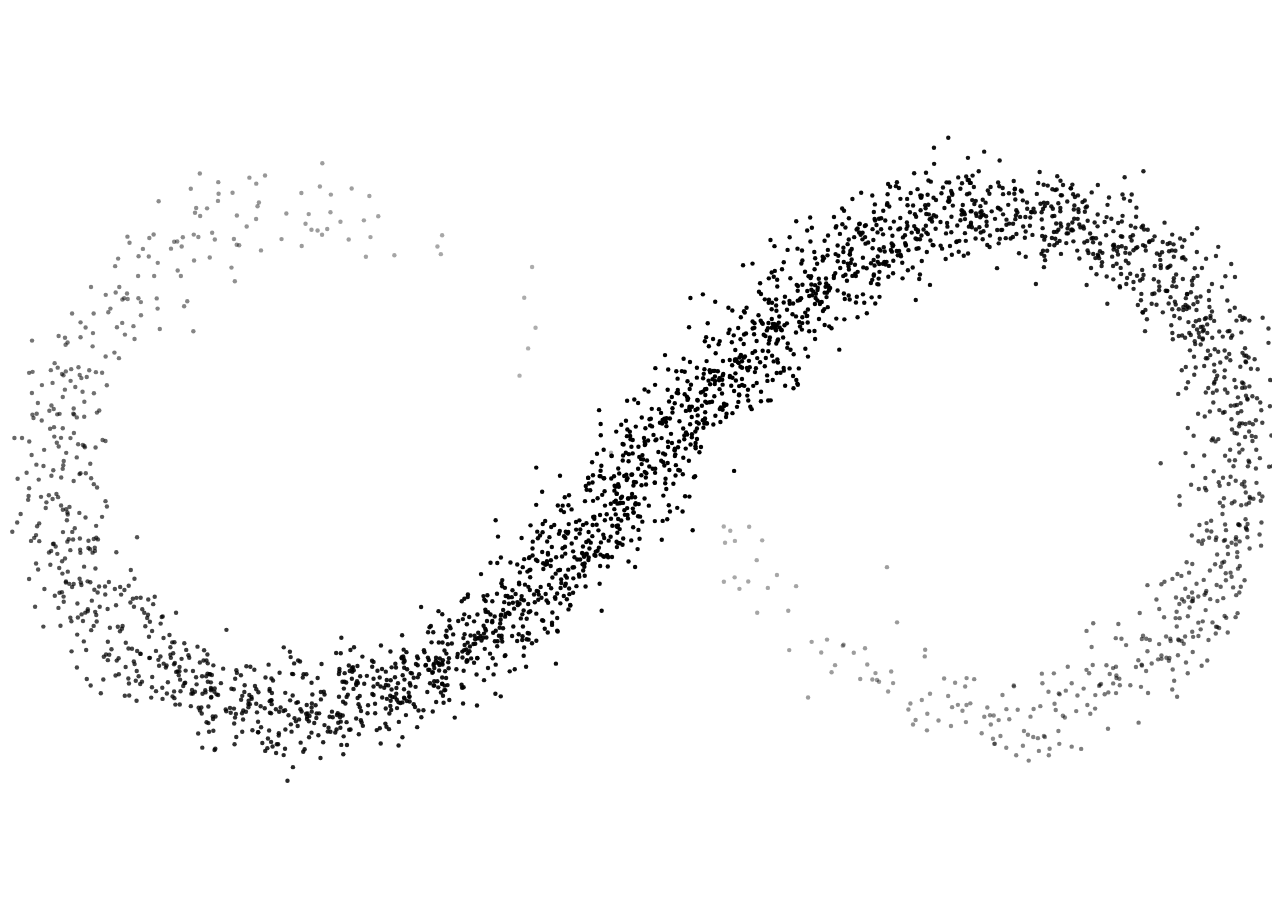
<file: images/intro-proton-animation.html>
<iframe
    title="Proton Brush"
    style="
        width: 100%;
        height: 100%;
        min-height: 200px;
        border: 0;
        display: block;
        overflow: hidden;
    "
    scrolling="no"
    src="[data-uri]"
    srcdoc='<!doctype html><html><head><meta charset="utf-8"><meta name="viewport" content="width=device-width,height=device-height,initial-scale=1"><style>html,body{margin:0;padding:0;width:100%;height:100%;overflow:hidden;background:transparent;}</style></head><body><div id="protonBrushEmbed_gtsuzrmu9lb" style="position:relative;width:100%;height:100%;overflow:hidden;"></div><div id="__pb_loading" style="position:absolute;left:8px;top:8px;font:12px/1.35 ui-monospace,SFMono-Regular,Menlo,monospace;color:#9aa4b2;pointer-events:none;">Loading...</div><div id="__pb_err" style="position:absolute;left:8px;bottom:8px;right:8px;font:12px/1.35 ui-monospace,SFMono-Regular,Menlo,monospace;color:#ff6b6b;white-space:pre-wrap;pointer-events:none;"></div><script>(function(){var scene={"meta":{"version":3,"authoredWidth":1428,"authoredHeight":992,"background":null,"particleColor":"#000000"},"mode":"spine","animation":{"animate":1,"flowSpeed":30,"wobbleAmp":11,"wobbleSpeed":0.1,"pulseStrength":1,"pulseSpeed":0.3},"recipe":{"density":1.4,"beamVariance":28,"minSize":5,"maxSize":5,"organicWiggle":1,"seed":1181627627},"spine":{"q":8,"pc":1771,"pb":"UBaAD1YWeg9bFnMPZhZmD3EWWQ99FkwPiBY/D5MWMg+eFiUPqRYYD7QWCw/AFv4OyxbxDtYW5A7hFtcO7BbLDvcWvg4DF7EODhekDhkXlw4kF4oOLxd9DjsXcA5GF2MOURdWDlwXSQ5nFzwOcxcvDn4XIg6JFxYOlBcJDqAX/[base64]/GiELSxoVC1caCQtjGv0KbxrxCnsa5QqHGtkKlBrNCqAawQqsGrUKuBqpCsUanQrRGpEK3RqFCuoaeQr2Gm4KAhtiCg8bVgobG0oKKBs/CjQbMwpBGycKTRscClobEApnGwUKcxv5CYAb7gmNG+IJmRvXCaYbywmzG8AJwBu1Cc0bqgnaG54J5huTCfMbiAkAHH0JDRxyCRscZwkoHFwJNRxRCUIcRglPHDsJXBwwCWocJQl3HBsJhBwQCZIcBQmfHPsIrRzwCLoc5gjIHNsI1RzRCOMcxgjwHLwI/hyyCAwdqAgaHZ4IKB2TCDUdiQhDHX8IUR12CF8dbAhtHWIIex1YCIkdTwiYHUUIph07CLQdMgjCHSkI0R0fCN8dFgjtHQ0I/[base64]/QYzJQIHQyUHB1QlDQdkJRIHdCUYB4QlHgeUJSQHpCUqB7QlMAfEJTYH1CU9B+QlQwfzJUoHAyZRBxMmWAciJl8HMiZmB0EmbQdRJnQHYCZ8B28mgwd/JosHjiaTB50mmwesJqMHuyarB8omswfZJrwH6CbEB/cmzQcFJ9YHFCfeByMn5wcxJ/[base64]/[base64]/[base64]/SiTFfEonxXmKKwV2ii4Fc4oxBXCKNAVtijcFako6BWdKPQVkCgAFoQoDBZ3KBcWaygjFl4oLhZRKDkWRChFFjcoUBYqKFsWHShmFhAocRYCKHsW9SeGFugnkBbaJ5sWzCelFr4nrxaxJ7kWoyfDFpUnzRaHJ9cWeSfhFmsn6hZcJ/QWTif9FkAnBhcxJxAXIycZFxQnIhcGJyoX9yYzF+gmPBfZJkQXyiZNF7smVResJl0XnSZlF44mbRd/[base64]/Uf9xfkH/EX1R/rF8Qf5Re1H98XpR/YF5Uf0heFH8sXdR/FF2YfvhdWH7cXRh+wFzcfqRcnH6EXGB+aFwgfkhf5HosX6h6DF9sefBfLHnQXvR5sF60eZBeeHlwXjx5TF4AeSxdxHkIXYx46F1QeMRdFHikXNh4gFygeFxcZHg4XCx4FF/wd/[base64]/sUWhvwFE0b5BRBG9kUNBvNFCgbwRQbG7YUDxuqFAIbnhT2GpIU6hqHFN0aexTRGm8UxBpjFLgaVxSsGksUoBo/FJQaMxSIGicUexobFG8aDxRjGgMUVxr3E0sa6xM/Gt8TMxrSEycaxhMbGroTDxquEwMaohP3GZUT6xmJE98ZfRPTGXATyBlkE7wZWBOwGUsTpBk/[base64]/3FRgP6xULD+EV/[base64]/wsrE/MLHxPmCxMT2gsIE84L/BLBC/AStQvkEqgL2RKcC80SjwvBEoMLtRJ3C6kSawudEl4LkRJSC4USRgt5EjoLbRItC2ESIQtVEhULSRIJCz0S/[base64]/AI5g/mCNgP2wjLD9EIvQ/[base64]/[base64]/gGfQf9Bm0HAgdcBwcHTQcNBzwHEgcsBxgHHAceBwwHJAf8BioH7AYwB9wGNgfMBj0HvAZDB60GSgedBlEHjQZYB34GXwduBmYHXgZtB08GdAdABnwHMQaDByEGiwcSBpMHAwabB/QFowflBasH1gWzB8cFvAe4BcQHqQXNB5sF1QeMBd8HfQXnB28F8QdgBfkHUgUDCEQFDAg1BRYIJwUfCBkFKQgLBTMI/[base64]/wJHgMJChQDFwoKAyUK/wIzCvUCQArrAk4K4QJcCtcCagrOAngKxAKGCrsClAqxAqMKqAKxCp8CwAqWAs4KjQLdCoQC6wp7AvoKcwIJC2oCGAtiAiYLWQI2C1ECRAtJAlQLQQJjCzkCcgsyAoELKgKRCyICoAsbAq8LFAK/CwwCzgsGAt4L/wHuC/gB/[base64]/ARMTBQIiEw0CMhMUAkETGwJREyICYBMqAnATMQJ/EzkCjhNBAp0TSQKtE1ECuxNZAssTYQLZE2oC6RNyAvcTewIGFIQCFBSNAiQUlQIyFJ8CQRSoAk8UsQJdFLoCaxTEAnoUzQKIFNcClhThAqQU6wKyFPUCwBT/As4UCQPbFBQD6RQeA/[base64]/QFXRcDBmUXEgZtFyEGdRcwBnwXQAaEF08GjBdfBpMXbgaaF34GoReNBqgXnQavF6wGthe9Br0XzAbDF9wGyhfsBtAX/AbWFwwH3BccB+IXLAfoFzwH7hdMB/MXXQf5F20H/[base64]/BRGEfAUUhHkFF8R2BRsEc0UeBHBFIURthSREaoUnRGeFKoRkhS2EYcUwxF7FM8RbxTcEWMU5xFXFPQRSxQAEj8UDRIzFBgSJxQlEhsUMRIPFD0SAxRJEvcTVRLrE2ES3xNtEtITeRLHE4USuhOREq4TnRKhE6kSlhO1EokTwRJ9E80ScBPYEmQT5RJYE/ASTBP8Ej8TCBMzExQTJhMfExoTKxMNEzYTARNDE/QSThPoEloT2xJlE88ScRPCEnwTthKIE6kSlBOdEqATkBKrE4MStxN2EsITahLOE10S2RNREuUTRBLwEzgS/[base64]","rc":1771},"packed":null};var root=document.getElementById("protonBrushEmbed_gtsuzrmu9lb"); if(!root){return;}var __errEl=document.getElementById(&apos;__pb_err&apos;);function __showErr(msg){try{if(__errEl){__errEl.textContent=String(msg||&apos;&apos;);}}catch(e){}}var __loadEl=document.getElementById(&apos;__pb_loading&apos;); if(__loadEl){__loadEl.parentNode.removeChild(__loadEl);}function __post(s,p){try{if(window.parent&amp;&amp;window.parent!==window){window.parent.postMessage(Object.assign({type:&apos;protonBrushEmbed&apos;,status:s},p||{}),&apos;*&apos;);}}catch(e){}}__post(&apos;boot&apos;);window.addEventListener(&apos;error&apos;,function(e){__showErr((e&amp;&amp;e.message)||e);__post(&apos;error&apos;,{message:(e&amp;&amp;e.message)||String(e)});});window.addEventListener(&apos;unhandledrejection&apos;,function(e){__showErr((e&amp;&amp;e.reason)||e);__post(&apos;rejection&apos;,{message:String((e&amp;&amp;e.reason)||e)});});var canvas=document.createElement(&apos;canvas&apos;); canvas.style.width=&apos;100%&apos;; canvas.style.height=&apos;100%&apos;; canvas.style.display=&apos;block&apos;; canvas.style.position=&apos;absolute&apos;; canvas.style.left=&apos;0&apos;; canvas.style.top=&apos;0&apos;; root.appendChild(canvas);var ctx=canvas.getContext(&apos;2d&apos;,{alpha:true,desynchronized:true});var dpr=Math.max(1,window.devicePixelRatio||1);var authoredW=scene.meta.authoredWidth||600, authoredH=scene.meta.authoredHeight||400;var scale=1, offX=0, offY=0, viewW=0, viewH=0;function resize(){viewW=Math.max(1,window.innerWidth);viewH=Math.max(1,window.innerHeight);canvas.width=Math.floor(viewW*dpr);canvas.height=Math.floor(viewH*dpr);ctx.setTransform(dpr,0,0,dpr,0,0);scale=Math.min(viewW/authoredW,viewH/authoredH);offX=(viewW-authoredW*scale)/2;offY=(viewH-authoredH*scale)/2;}window.addEventListener(&apos;resize&apos;,resize);resize();function hash(n){n=(n<<13)^n;return 1-((n*(n*n*15731+789221)+1376312589)&amp;0x7fffffff)/1073741824;}function lerp(a,b,t){return a+(b-a)*t;}function smooth(t){return t*t*(3-2*t);}function noise2(x,y){var xi=Math.floor(x),yi=Math.floor(y);var xf=x-xi,yf=y-yi;var a=hash(xi*374761+yi*668265);var b=hash((xi+1)*374761+yi*668265);var c=hash(xi*374761+(yi+1)*668265);var d=hash((xi+1)*374761+(yi+1)*668265);var u=smooth(xf),v=smooth(yf);return lerp(lerp(a,b,u),lerp(c,d,u),v);}function hash01(seed){var x=Math.sin(seed*12.9898)*43758.5453;return x-Math.floor(x);}function mulberry32(a){return function(){var t=a+=0x6D2B79F5;t=Math.imul(t^(t>>>15),t|1);t^=t+Math.imul(t^(t>>>7),t|61);return((t^(t>>>14))>>>0)/4294967296;};}function makeGaussian(rand){var spare=null;return function(mean,sd){if(spare!==null){var v=spare;spare=null;return mean+sd*v;}var u=0,v=0;while(u===0)u=rand();while(v===0)v=rand();var mag=Math.sqrt(-2*Math.log(u));var z0=mag*Math.cos(2*Math.PI*v);var z1=mag*Math.sin(2*Math.PI*v);spare=z1;return mean+sd*z0;};}function b64ToU8(b64){var bin=atob(b64||&apos;&apos;);var len=bin.length;var u8=new Uint8Array(len);for(var i=0;i<len;i++)u8[i]=bin.charCodeAt(i);return u8;}var spine=scene.spine;var spQ=1,spN=0,spPts=null,spCum=null,spLen=0;if(spine&amp;&amp;spine.pb&amp;&amp;spine.pc){spQ=spine.q||1;spN=spine.pc|0;var spU8=b64ToU8(spine.pb);spPts=new Int16Array(spU8.buffer);spCum=new Float32Array(spN);spCum[0]=0;spLen=0;for(var si=0;si<spN-1;si++){var ax=spPts[si*2]/spQ,ay=spPts[si*2+1]/spQ;var bx=spPts[(si+1)*2]/spQ,by=spPts[(si+1)*2+1]/spQ;spLen+=Math.hypot(bx-ax,by-ay);spCum[si+1]=spLen;}var p0x=spPts[0]/spQ,p0y=spPts[1]/spQ;var p1x=spPts[2]/spQ,p1y=spPts[3]/spQ;var plastx=spPts[(spN-1)*2]/spQ,plasty=spPts[(spN-1)*2+1]/spQ;__post(&apos;spine&apos;,{spN:spN,spPtsLen:(spPts&amp;&amp;spPts.length)||0,spLen:spLen,p0:[p0x,p0y],p1:[p1x,p1y],plast:[plastx,plasty],pbLen:(spine.pb&amp;&amp;spine.pb.length)||0});}else{__post(&apos;spine&apos;,{spN:spN,spPtsLen:0,spLen:0,missing:true});}function pointAtS(s){if(!spPts||!spCum||spN<2||spLen<=0){return{x:0,y:0,nx:0,ny:1};}var ss=s%spLen;if(ss<0)ss+=spLen;var lo=0,hi=spN-2;while(lo<=hi){var mid=(lo+hi)>>1;if(ss<spCum[mid])hi=mid-1;else if(ss>spCum[mid+1])lo=mid+1;else{lo=mid;break;}}var idx=Math.max(0,Math.min(spN-2,lo));var ax=spPts[idx*2]/spQ,ay=spPts[idx*2+1]/spQ;var bx=spPts[(idx+1)*2]/spQ,by=spPts[(idx+1)*2+1]/spQ;var segLen=Math.max(1e-6,spCum[idx+1]-spCum[idx]);var t=(ss-spCum[idx])/segLen;var x=ax+(bx-ax)*t,y=ay+(by-ay)*t;var tx=(bx-ax)/segLen,ty=(by-ay)/segLen;return{x:x,y:y,nx:-ty,ny:tx};}var recipe=scene.recipe||{};var density=+recipe.density||1;var beam=+recipe.beamVariance||20;var minS=+recipe.minSize||1;var maxS=+recipe.maxSize||8;var seed=(recipe.seed>>>0)||1;var rand=mulberry32(seed);var gauss=makeGaussian(rand);function map(v,a1,a2,b1,b2){return b1+(v-a1)*(b2-b1)/Math.max(1e-6,(a2-a1));}var particles=null;function buildParticles(){if(particles)return particles;if(!spPts||spN<2){particles=[];return particles;}particles=[];for(var i=0;i<spN-1;i++){var ax=spPts[i*2]/spQ,ay=spPts[i*2+1]/spQ;var bx=spPts[(i+1)*2]/spQ,by=spPts[(i+1)*2+1]/spQ;var dx=bx-ax,dy=by-ay;var segLen=Math.hypot(dx,dy);if(segLen<1e-6)continue;var count=Math.min(2500,Math.ceil(segLen*density));var tx=dx/segLen,ty=dy/segLen;var nx=-ty,ny=tx;var segStartS=spCum[i]||0;for(var j=0;j<count;j++){var tt=j/Math.max(1,count);var baseS=segStartS+tt*segLen;var offN=gauss(0,beam);var offT=gauss(0,beam*0.15);var dist=Math.abs(offN);var size=map(dist,0,beam*2,maxS,minS);if(size<minS)size=minS;else if(size>maxS)size=maxS;particles.push({s:baseS,n:offN,t:offT,z:size,seed:(i*100000+j)>>>0});}}return particles;}var anim=scene.animation||{};var __postedParticles=0;function renderFrame(tms){var t=tms/1000;var flow=anim.flowSpeed||0,wobA=anim.wobbleAmp||0,wobS=anim.wobbleSpeed||0,pulse=anim.pulseStrength||0,pulseS=anim.pulseSpeed||0;var ps=buildParticles();if(!__postedParticles){__postedParticles=1;__post(&apos;particles&apos;,{count:ps.length});}var frameStep=Math.floor(t*Math.max(0.0001,pulseS)*10);ctx.clearRect(0,0,viewW,viewH);ctx.fillStyle="#000000";for(var i=0;i<ps.length;i++){var p=ps[i];var x=0,y=0,alpha=0.78;var s=(p.s||0)+(anim.animate?flow*t:0);var base=pointAtS(s+(p.t||0));x=base.x+base.nx*(p.n||0);y=base.y+base.ny*(p.n||0);if(anim.animate&amp;&amp;wobA>0){var pr=p.seed||i;var n1=noise2(pr*0.01,t*wobS)-0.5;var n2=noise2(pr*0.02,100+t*wobS)-0.5;x+=n1*2*wobA;y+=n2*2*wobA;}if(anim.animate&amp;&amp;pulse>0&amp;&amp;spLen>0){var phase=(s/spLen)*Math.PI*2+t*pulseS*Math.PI*2;var vis=(1-pulse)+pulse*(0.5+0.5*Math.sin(phase));var pr2=p.seed||i;var rr=noise2(pr2*0.001,Math.floor(t*pulseS*10))*0.5+0.5;if(rr>vis)continue;alpha=0.25+0.75*vis;}var rx=offX+x*scale;var ry=offY+y*scale;var radPx=Math.max(((p.z||1)*scale)/2,0.6);ctx.globalAlpha=alpha;ctx.beginPath();ctx.arc(rx,ry,radPx,0,Math.PI*2);ctx.fill();}for(var i=0;i<ps.length;i++){var p=ps[i];var x=0,y=0,alpha=200/255;var s=(p.s||0)+(anim.animate?flow*t:0);var base=pointAtS(s+(p.t||0));x=base.x+base.nx*(p.n||0);y=base.y+base.ny*(p.n||0);if(anim.animate&amp;&amp;wobA>0){var pr=p.seed||i;var n1=noise2(pr*0.01,t*wobS)-0.5;var n2=noise2(pr*0.02,100+t*wobS)-0.5;x+=n1*2*wobA;y+=n2*2*wobA;}if(anim.animate&amp;&amp;pulse>0&amp;&amp;spLen>0){var phase=(s/spLen)*Math.PI*2+t*pulseS*Math.PI*2;var vis=(1-pulse)+pulse*(0.5+0.5*Math.sin(phase));var pr2=(p.seed||i)+(frameStep*10007);var r=hash01(pr2);if(r>vis)continue;alpha=(80+175*vis)/255;}var rx=offX+x*scale;var ry=offY+y*scale;var radPx=Math.max(((p.z||1)*scale)/2,0.6);ctx.globalAlpha=alpha;ctx.beginPath();ctx.arc(rx,ry,radPx,0,Math.PI*2);ctx.fill();}ctx.globalAlpha=1;requestAnimationFrame(renderFrame);}requestAnimationFrame(renderFrame);})();</script></body></html>'
></iframe>
</file>
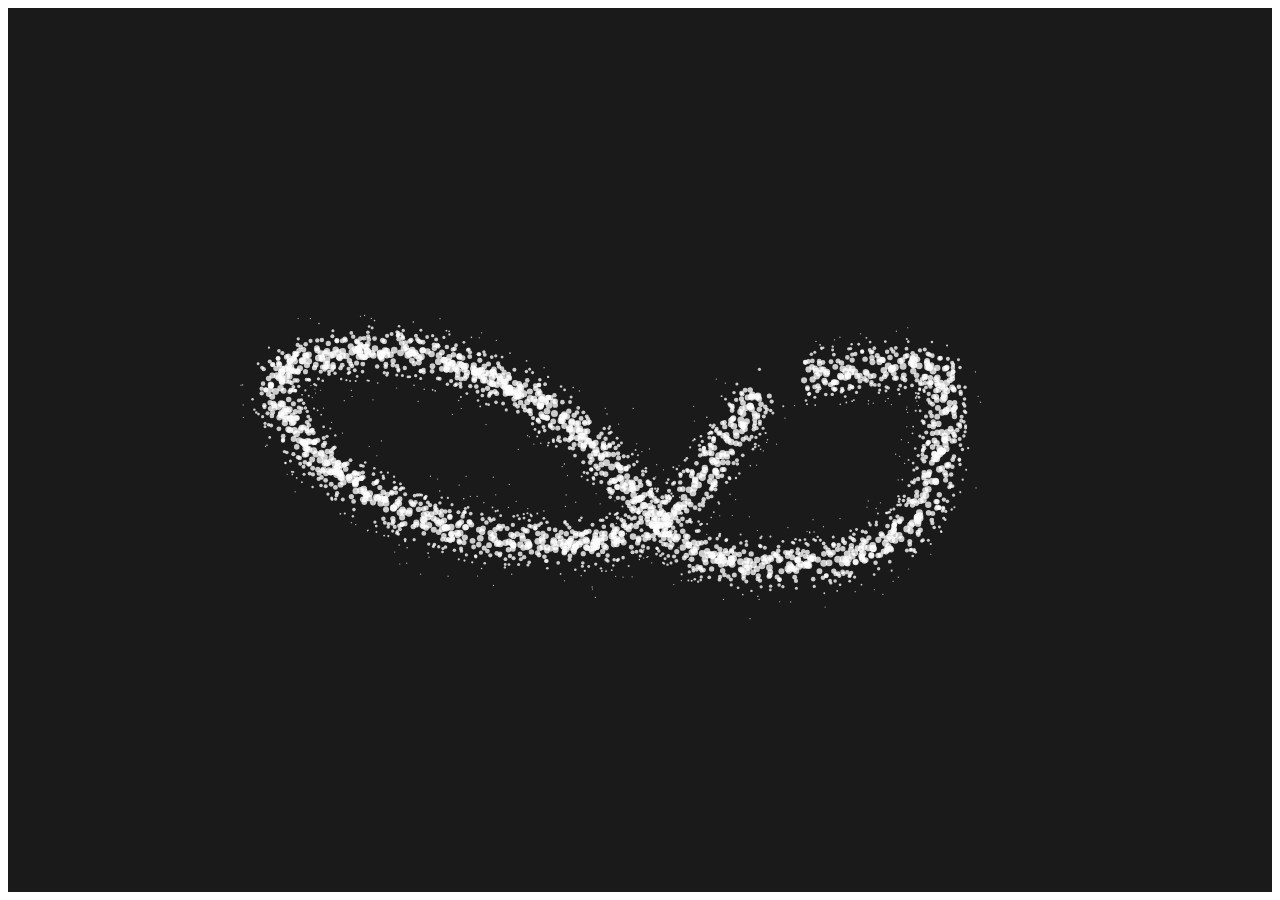
<file: images/intro-proton-visual.html>
<iframe
    title="Proton Brush"
    style="
        width: 100%;
        height: 100%;
        min-height: 200px;
        border: 0;
        display: block;
        overflow: hidden;
    "
    scrolling="no"
    src="[data-uri]"
    srcdoc='<!doctype html><html><head><meta charset="utf-8"><meta name="viewport" content="width=device-width,height=device-height,initial-scale=1"><style>html,body{margin:0;padding:0;width:100%;height:100%;overflow:hidden;background:#1a1a1a;}</style></head><body><div id="protonBrushEmbed_8vwq2325j7d" style="position:relative;width:100%;height:100%;overflow:hidden;"></div><div id="__pb_loading" style="position:absolute;left:8px;top:8px;font:12px/1.35 ui-monospace,SFMono-Regular,Menlo,monospace;color:#9aa4b2;pointer-events:none;">Loading...</div><div id="__pb_err" style="position:absolute;left:8px;bottom:8px;right:8px;font:12px/1.35 ui-monospace,SFMono-Regular,Menlo,monospace;color:#ff6b6b;white-space:pre-wrap;pointer-events:none;"></div><script>(function(){var scene={"meta":{"version":3,"authoredWidth":1428,"authoredHeight":992,"background":"#1a1a1a","particleColor":"#ffffff"},"mode":"spine","animation":{"animate":1,"flowSpeed":600,"wobbleAmp":0,"wobbleSpeed":0,"pulseStrength":0,"pulseSpeed":0},"recipe":{"density":1,"beamVariance":20,"minSize":1,"maxSize":8,"organicWiggle":0,"seed":109621603},"spine":{"q":8,"pc":1759,"pb":"iBpwDYcacA2GGnANhBpwDYIacQ2AGnMNfhp2DXwafA16GoINdxqIDXQajg1wGpQNbBqaDWcaoQ1iGqgNXBqwDVYauA1RGsANTBrIDUga0A1EGtgNPxrgDToa6A00GvANLhr4DSkaAA4kGggOIBoQDhwaGA4YGh8OFBomDhAaLA4MGjIOCBo4DgQaPg4AGkQO/[base64]/8GOIP+BjoD/QY7g/[base64]/[base64]/Er4UwRK2FMESqxTCEqMUwxKZFMMSkRTEEoYUxRJ+FMUScxTGEmsUxxJhFMcSWRTIEk8UyRJJFMkSPxTKEjkUyhIvFMsSKRTLEh8UzBIZFMwSDxTNEgkUzRL/[base64]/RG7EvMRuhLsEbkS4hG4EtsRtxLREbcSyhG2EsARtRK5EbQSrxGzEqcRshKeEbESlhGxEo0RsBKFEa8SexGuEnQRrRJqEawSYxGrElkRqxJSEaoSSBGpEkARqBI2EaYSLhGkEiQRohIcEaASERGeEgkRnBL/[base64]/DvwRtw76EawO9hGlDvMRmg7vEZMO7BGIDugRgQ7mEXYO4hFvDt8RZA7bEV0O2BFSDtQRSw7SEUAOzhE5DssRLg7HEScOxBEcDsARFQ6+EQoOuhEDDrcR+Q2zEfENsBHnDasR3w2nEdYNohHODZ4RxA2aEbwNlhGzDZERqw2NEaINiBGaDYQRkA1/EYgNexF/[base64]/0POAv4DzAL8Q8qC+sPIgvkDxsL3g8TC9YPDAvQDwQLyQ/+CsMP9gq8D+8Ktg/nCq4P4QqpD9oKog/UCpwPzgqWD8gKkA/CCooPvAqED7YKfg+wCngPqgpyD6QKbA+eCmYPmQpgD5IKWg+OClQPiApOD4MKSA99CkIPeAo8D3IKNg9uCjAPaAoqD2MKJA9dCh0PWQoYD1MKEQ9PCgsPSgoED0YK/g5ACvYOPArwDjcK6Q4zCuMOLgrcDioK1g4kCs4OIArIDhoKwA4UCrgODgqwDggKqA4CCqAO/AmYDvYJjw7yCYkO7QmBDuoJfQ7nCXUO5AlxDuEJaQ7eCWUO2wldDtgJWA7UCU8O0QlJDs0JPw7KCTkOxgkvDsMJKQ6/CR8OvAkZDrgJDw61CQkOsQn/[base64]/[base64]/AwIDAYNCAwNDQgMFw0IDB4NCAwoDQgMMA0IDDsNCAxDDQgMTw0IDFcNCAxjDQgMaw0IDHcNCAx/[base64]/ENIMyRDWDM8Q2QzZEN0M3xDgDOkQ5AzvEOgM+RDsDP8Q8AwJEfQMDxH4DBkR/AwfEQANKREEDS8RCA05EQwNPxEPDUkRFA1PERYNWREaDV8RHQ1pESENbxEkDXkRKA1/ESoNiREuDY8RMQ2ZETUNnxE4DakRPA2vEUANuRFEDb8RSA3JEUwNzxFQDdkRVA3fEVgN6RFcDe8RYA35EWQN/[base64]/Dl8TQw5pE0sObxNPDnkTVw5/[base64]/FH8PwxSDD8sUiw/QFJAP2BSYD90UnQ/mFKYP6xSrD/QUtA/5FLkPAhXCDwYVxw8NFc8PERXTDxcV2w8aFd8PIBXnDyMV6w8pFfMPLRX3DzMV/w82FQMQPBULED8VDxBFFRcQSRUbEE8VIxBSFScQWBUvEFsVMxBhFTsQZRU/EGsVRxBuFUsQdBVTEHgVWBB/[base64]/xH6FgMSARcLEgUXDxILFxcSDxcbEhYXIxIaFycSIRcvEiUXMxIrFzsSMBc/EjcXRhI7F0oSQxdREkcXVRJPF1sSUxdfElsXZhJfF2oSZxdxEmsXdRJzF3sSdxd/En8XhRKDF4kSixePEo8XkhKXF5gSmxebEqMXoRKnF6USrxerErMXrhK7F7QSwBe4EskXvxLPF8MS2RfLEt8XzxLpF9cS7xfbEvkX4hL/F+YSCBjsEg0Y8BIWGPQSGxj4EiQY/BIpGAATMhgEEzcYBxNAGAwTRRgOE00YEhNSGBUTWhgZE18YHBNnGCATbRgiE3UYJhN6GCkTghgtE4cYLxOQGDMTlBg1E50YOBOiGDoTqhg+E68YQBO4GEMTvBhFE8UYSBPKGEoT0hhOE9cYTxPgGFIT5hhUE+8YVhP0GFgT/hhaEwMZXBMMGV4TEhlgExsZYhMgGWQTKhlmEy8ZaBM5GWoTPxlrE0kZbRNPGW4TWRlwE18ZcRNpGXMTbxl0E3kZdhN/GXcTiRl5E48ZehOZGXwTnxl9E6kZfxOwGX8TuhmBE8IZgRPNGYIT1BmDE+AZgxPnGYQT8hmFE/oZhRMFGoYTDBqHExgahxMfGogTKRqJEzAaiRM6GooTQRqKE0saixNSGosTXBqME2MajBNtGo0TdBqNE34ajhOFGo4TjxqPE5YajxOgGo8TpxqQE7EakBO3GpATwRqQE8cakBPRGpAT1xqQE+EakBPnGpAT8RqQE/cakBMBG5ATCBuQExIbkBMZG5ATJBuQEysbkBM2G5ATPRuQE0gbkBNPG5ATWhuQE2EbkBNsG5ATcxuQE34bkBOFG5ATkBuQE5cbkBOhG5ATqBuQE7IbkBO5G5ATwxuQE8kbkBPUG5AT2huQE+UbkBPrG5AT9RuQE/wbkBMGHJATDRyQExcckBMdHJATKByQEy4ckBM5HJATPxyQE0gcjxNOHI4TVxyNE10cjBNmHIsTbByKE3UciRN7HIgThByHE4ochhOTHIUTmRyEE6IcgxOoHIITsRyBE7gcgBPCHH4TyRx8E9QcehPbHHgT5hx2E+0cdBP4HHIT/xxwEwodbhMRHWwTHB1qEyMdaBMuHWYTNR1kE0AdYhNGHWATUB1eE1YdXBNfHVoTZB1YE24dVhNzHVQTfB1SE4IdUBOLHU4TkB1ME5odShOfHUgTqB1GE64dRBO3HUITvB1AE8YdPhPLHTwT1B06E9odOBPjHTYT6B00E/IdMhP3HTATAB4tEwYeKxMPHigTFB4mEx4eIhMjHiATLB4dEzIeGxM7HhgTQB4WE0oeEhNQHhATWh4ME2EeCBNrHgQTch4AE30e/[base64]/x8HEgUgABIJIPsRECDyERMg7REaIOQRHSDfESMg1hEnINARLCDHETAgwRE0ILcROCCxETwgpxFAIKERRCCXEUggkBFMIIYRUCB/[base64]/dIOEP3yDXD+Ag0Q/iIMcP4yDBD+Ugtw/mILEP6CCnD+kgoQ/rIJcP7SCRD+4ghw/wIIEP8SB2D/Igbw/zIGQP9CBdD/UgUg/2IEsP9yBAD/ggOQ/5IC4P+iAnD/sgHA/8IBUP/SAKD/4gAw//[base64]/[base64]/[base64]/HNgMeRzYDG8c2AxqHNgMYRzYDF0c2AxVHNgMURzYDEkc2AxFHNgMPRzYDDgc2AwvHNgMKRzYDB8c2AwdHNgMGBzYDA==","rc":1759},"packed":null};var root=document.getElementById("protonBrushEmbed_8vwq2325j7d"); if(!root){return;}var __errEl=document.getElementById(&apos;__pb_err&apos;);function __showErr(msg){try{if(__errEl){__errEl.textContent=String(msg||&apos;&apos;);}}catch(e){}}var __loadEl=document.getElementById(&apos;__pb_loading&apos;); if(__loadEl){__loadEl.parentNode.removeChild(__loadEl);}function __post(s,p){try{if(window.parent&amp;&amp;window.parent!==window){window.parent.postMessage(Object.assign({type:&apos;protonBrushEmbed&apos;,status:s},p||{}),&apos;*&apos;);}}catch(e){}}__post(&apos;boot&apos;);window.addEventListener(&apos;error&apos;,function(e){__showErr((e&amp;&amp;e.message)||e);__post(&apos;error&apos;,{message:(e&amp;&amp;e.message)||String(e)});});window.addEventListener(&apos;unhandledrejection&apos;,function(e){__showErr((e&amp;&amp;e.reason)||e);__post(&apos;rejection&apos;,{message:String((e&amp;&amp;e.reason)||e)});});var canvas=document.createElement(&apos;canvas&apos;); canvas.style.width=&apos;100%&apos;; canvas.style.height=&apos;100%&apos;; canvas.style.display=&apos;block&apos;; canvas.style.position=&apos;absolute&apos;; canvas.style.left=&apos;0&apos;; canvas.style.top=&apos;0&apos;; root.appendChild(canvas);var ctx=canvas.getContext(&apos;2d&apos;,{alpha:true,desynchronized:true});var dpr=Math.max(1,window.devicePixelRatio||1);var authoredW=scene.meta.authoredWidth||600, authoredH=scene.meta.authoredHeight||400;var scale=1, offX=0, offY=0, viewW=0, viewH=0;function resize(){viewW=Math.max(1,window.innerWidth);viewH=Math.max(1,window.innerHeight);canvas.width=Math.floor(viewW*dpr);canvas.height=Math.floor(viewH*dpr);ctx.setTransform(dpr,0,0,dpr,0,0);scale=Math.min(viewW/authoredW,viewH/authoredH);offX=(viewW-authoredW*scale)/2;offY=(viewH-authoredH*scale)/2;}window.addEventListener(&apos;resize&apos;,resize);resize();function hash(n){n=(n<<13)^n;return 1-((n*(n*n*15731+789221)+1376312589)&amp;0x7fffffff)/1073741824;}function lerp(a,b,t){return a+(b-a)*t;}function smooth(t){return t*t*(3-2*t);}function noise2(x,y){var xi=Math.floor(x),yi=Math.floor(y);var xf=x-xi,yf=y-yi;var a=hash(xi*374761+yi*668265);var b=hash((xi+1)*374761+yi*668265);var c=hash(xi*374761+(yi+1)*668265);var d=hash((xi+1)*374761+(yi+1)*668265);var u=smooth(xf),v=smooth(yf);return lerp(lerp(a,b,u),lerp(c,d,u),v);}function mulberry32(a){return function(){var t=a+=0x6D2B79F5;t=Math.imul(t^(t>>>15),t|1);t^=t+Math.imul(t^(t>>>7),t|61);return((t^(t>>>14))>>>0)/4294967296;};}function makeGaussian(rand){var spare=null;return function(mean,sd){if(spare!==null){var v=spare;spare=null;return mean+sd*v;}var u=0,v=0;while(u===0)u=rand();while(v===0)v=rand();var mag=Math.sqrt(-2*Math.log(u));var z0=mag*Math.cos(2*Math.PI*v);var z1=mag*Math.sin(2*Math.PI*v);spare=z1;return mean+sd*z0;};}function b64ToU8(b64){var bin=atob(b64||&apos;&apos;);var len=bin.length;var u8=new Uint8Array(len);for(var i=0;i<len;i++)u8[i]=bin.charCodeAt(i);return u8;}var spine=scene.spine;var spQ=1,spN=0,spPts=null,spCum=null,spLen=0;if(spine&amp;&amp;spine.pb&amp;&amp;spine.pc){spQ=spine.q||1;spN=spine.pc|0;var spU8=b64ToU8(spine.pb);spPts=new Int16Array(spU8.buffer);spCum=new Float32Array(spN);spCum[0]=0;spLen=0;for(var si=0;si<spN-1;si++){var ax=spPts[si*2]/spQ,ay=spPts[si*2+1]/spQ;var bx=spPts[(si+1)*2]/spQ,by=spPts[(si+1)*2+1]/spQ;spLen+=Math.hypot(bx-ax,by-ay);spCum[si+1]=spLen;}var p0x=spPts[0]/spQ,p0y=spPts[1]/spQ;var p1x=spPts[2]/spQ,p1y=spPts[3]/spQ;var plastx=spPts[(spN-1)*2]/spQ,plasty=spPts[(spN-1)*2+1]/spQ;__post(&apos;spine&apos;,{spN:spN,spPtsLen:(spPts&amp;&amp;spPts.length)||0,spLen:spLen,p0:[p0x,p0y],p1:[p1x,p1y],plast:[plastx,plasty],pbLen:(spine.pb&amp;&amp;spine.pb.length)||0});}else{__post(&apos;spine&apos;,{spN:spN,spPtsLen:0,spLen:0,missing:true});}function pointAtS(s){if(!spPts||!spCum||spN<2||spLen<=0){return{x:0,y:0,nx:0,ny:1};}var ss=s%spLen;if(ss<0)ss+=spLen;var lo=0,hi=spN-2;while(lo<=hi){var mid=(lo+hi)>>1;if(ss<spCum[mid])hi=mid-1;else if(ss>spCum[mid+1])lo=mid+1;else{lo=mid;break;}}var idx=Math.max(0,Math.min(spN-2,lo));var ax=spPts[idx*2]/spQ,ay=spPts[idx*2+1]/spQ;var bx=spPts[(idx+1)*2]/spQ,by=spPts[(idx+1)*2+1]/spQ;var segLen=Math.max(1e-6,spCum[idx+1]-spCum[idx]);var t=(ss-spCum[idx])/segLen;var x=ax+(bx-ax)*t,y=ay+(by-ay)*t;var tx=(bx-ax)/segLen,ty=(by-ay)/segLen;return{x:x,y:y,nx:-ty,ny:tx};}var recipe=scene.recipe||{};var density=+recipe.density||1;var beam=+recipe.beamVariance||20;var minS=+recipe.minSize||1;var maxS=+recipe.maxSize||8;var seed=(recipe.seed>>>0)||1;var rand=mulberry32(seed);var gauss=makeGaussian(rand);function map(v,a1,a2,b1,b2){return b1+(v-a1)*(b2-b1)/Math.max(1e-6,(a2-a1));}var particles=null;function buildParticles(){if(particles)return particles;if(!spPts||spN<2){particles=[];return particles;}particles=[];for(var i=0;i<spN-1;i++){var ax=spPts[i*2]/spQ,ay=spPts[i*2+1]/spQ;var bx=spPts[(i+1)*2]/spQ,by=spPts[(i+1)*2+1]/spQ;var dx=bx-ax,dy=by-ay;var segLen=Math.hypot(dx,dy);if(segLen<1e-6)continue;var count=Math.min(2500,Math.ceil(segLen*density));var tx=dx/segLen,ty=dy/segLen;var nx=-ty,ny=tx;var segStartS=spCum[i]||0;for(var j=0;j<count;j++){var tt=j/Math.max(1,count);var baseS=segStartS+tt*segLen;var offN=gauss(0,beam);var offT=gauss(0,beam*0.15);var dist=Math.abs(offN);var size=map(dist,0,beam*2,maxS,minS);if(size<minS)size=minS;else if(size>maxS)size=maxS;particles.push({s:baseS,n:offN,t:offT,z:size,seed:(i*100000+j)>>>0});}}return particles;}var anim=scene.animation||{};var __postedParticles=0;function renderFrame(tms){var t=tms/1000;var flow=anim.flowSpeed||0,wobA=anim.wobbleAmp||0,wobS=anim.wobbleSpeed||0,pulse=anim.pulseStrength||0,pulseS=anim.pulseSpeed||0;var ps=buildParticles();if(!__postedParticles){__postedParticles=1;__post(&apos;particles&apos;,{count:ps.length});}ctx.clearRect(0,0,viewW,viewH);ctx.fillStyle="#ffffff";for(var i=0;i<ps.length;i++){var p=ps[i];var x=0,y=0,alpha=0.78;var s=(p.s||0)+(anim.animate?flow*t:0);var base=pointAtS(s+(p.t||0));x=base.x+base.nx*(p.n||0);y=base.y+base.ny*(p.n||0);if(anim.animate&amp;&amp;wobA>0){var pr=p.seed||i;var n1=noise2(pr*0.01,t*wobS)-0.5;var n2=noise2(pr*0.02,100+t*wobS)-0.5;x+=n1*2*wobA;y+=n2*2*wobA;}if(anim.animate&amp;&amp;pulse>0&amp;&amp;spLen>0){var phase=(s/spLen)*Math.PI*2+t*pulseS*Math.PI*2;var vis=(1-pulse)+pulse*(0.5+0.5*Math.sin(phase));var pr2=p.seed||i;var rr=noise2(pr2*0.001,Math.floor(t*pulseS*10))*0.5+0.5;if(rr>vis)continue;alpha=0.25+0.75*vis;}var rx=offX+x*scale;var ry=offY+y*scale;var radPx=Math.max(((p.z||1)*scale)/2,0.6);ctx.globalAlpha=alpha;ctx.beginPath();ctx.arc(rx,ry,radPx,0,Math.PI*2);ctx.fill();}ctx.globalAlpha=1;requestAnimationFrame(renderFrame);}requestAnimationFrame(renderFrame);})();</script></body></html>'
></iframe>
</file>
